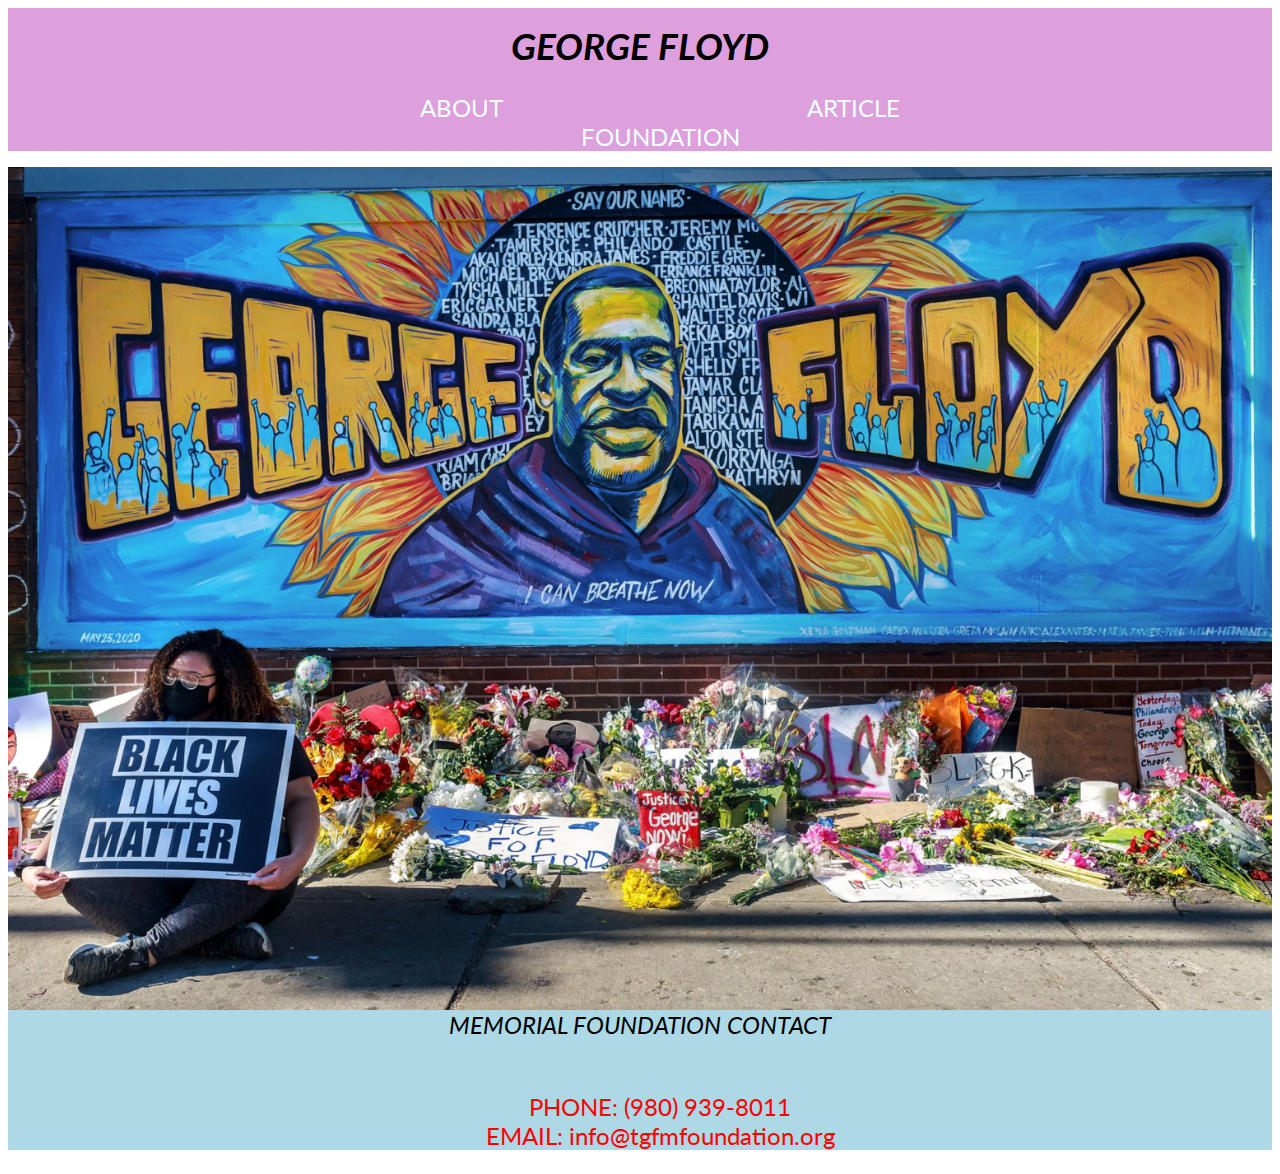
<file: veronicalew.github.io/index2.html>
<html>

<head>
	<title>George Floyd</title>
	<link rel="preconnect" href="https://fonts.googleapis.com">
	<link rel="preconnect" href="https://fonts.gstatic.com" crossorigin>
	<link href="https://fonts.googleapis.com/css2?family=Lato&display=swap" rel="stylesheet">
	<link rel="stylesheet" type="text/css" href="style2.css">
</head>

<body>
	<div class="container">
		<header>
			<h1>GEORGE FLOYD</h1>
			<nav>
				<ul>
					<li><a href="https://en.wikipedia.org/wiki/George_Floyd">ABOUT</a></li>
					<li><a href="https://www.npr.org/2022/07/27/1113991207/george-floyd-civil-rights-police-sentenced">ARTICLE</a></li>
					<li><a href="https://www.georgefloydmemorialfoundation.org/">FOUNDATION</a></li>
				</ul>
			</nav>
		</header>
		<main>
			<section>
				<img src="george-floyd%20copy%202.jpeg">
			</section>
		</main>

		<body>
			<footer>
				<div class=contact>MEMORIAL FOUNDATION CONTACT</div><br>
				<ul>
					PHONE: (980) 939-8011<br>
					EMAIL: info@tgfmfoundation.org<br>
				</ul>
			</footer>
		</body>
	</div>
</body>

</html>
</file>
<file: veronicalew.github.io/style2.css>
.container {
	margin: 0;
	padding: 0;
}

body {
	max-width: 1425px;
}

header {
	background-color: plum;
}

h1 {
	font-family: lato;
	text-align: center;
	font-size: 28pt;
	font-style: italic;
	padding: 15px 0px 0px 0px;
}

ul {
	list-style-type: none;
	text-align: center;
}

li {
	font-family: lato;
	font-size: 18pt;
	display: inline;
	padding: 0px 150px;
}

a {
	text-decoration: none;
	color: azure;
}

a:hover {
	color: dimgray;
}

main section img {
	width: 100%
}

footer {
	background-color: lightblue;
	font-family: lato;
	font-size: 18pt;
}

footer div {
	text-align: center;
	font-style: italic;
}

footer ul {
	color: red;
}

@media only screen and (min-width: 576px) {
	.container {
		margin: 0;
		padding: 0;
	}

	header {
		background-color: plum;
	}

	h1 {
		font-family: lato;
		text-align: center;
		font-size: 28pt;
		font-style: italic;
		padding: 15px 0px 0px 0px;
	}

	ul {
		list-style-type: none;
		text-align: center;
	}

	li {
		font-family: lato;
		font-size: 18pt;
		display: inline;
		padding: 0px 150px;
	}

	a {
		text-decoration: none;
		color: azure;
	}

	a:hover {
		color: dimgray;
	}

	main section img {
		width: 100%
	}

	footer {
		background-color: lightblue;
		font-family: lato;
		font-size: 18pt;
	}

	footer div {
		text-align: center;
		font-style: italic;
	}

	footer ul {
		color: red;
	}
}
</file>
